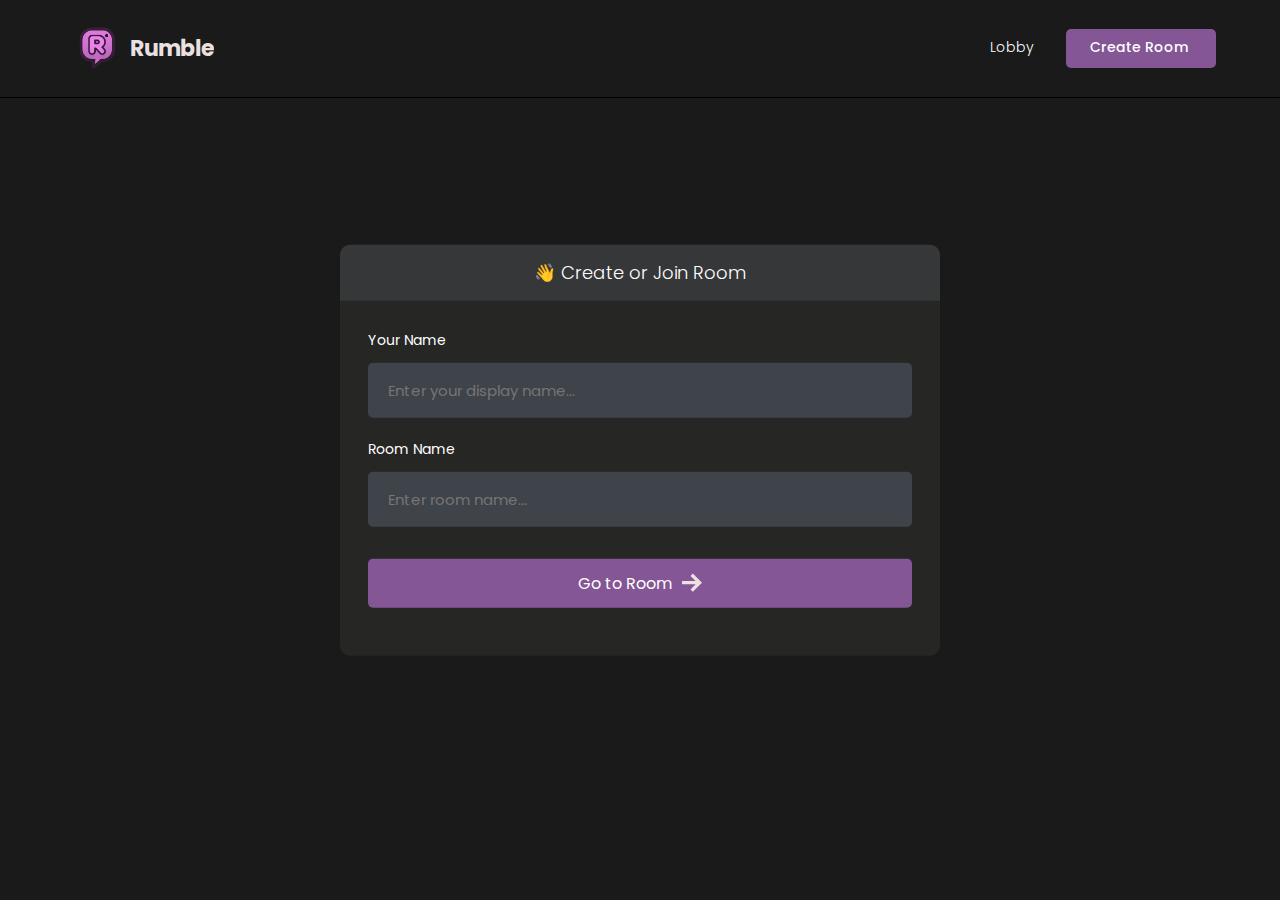
<file: index.html>
<!DOCTYPE html>
<html>
<head>
    <meta charset='utf-8'>
    <meta http-equiv='X-UA-Compatible' content='IE=edge'>
    <title>Lobby</title>
    <meta name='viewport' content='width=device-width, initial-scale=1'>
    <link rel='stylesheet' type='text/css' media='screen' href='styles/main.css'>
    <link rel='stylesheet' type='text/css' media='screen' href='styles/lobby.css'>
</head>
<body>

    <header id="nav">
       <div class="nav--list">
            <a href="lobby.html"/>
                <h3 id="logo">
                    <img src="./images/logo3.png" alt="Site Logo">
                    <span>Rumble</span>
                </h3>
            </a>
       </div>

        <div id="nav__links">
            <a class="nav__link" href="/">
                Lobby
                <svg xmlns="http://www.w3.org/2000/svg" width="24" height="24" fill="#ede0e0" viewBox="0 0 24 24"><path d="M20 7.093v-5.093h-3v2.093l3 3zm4 5.907l-12-12-12 12h3v10h7v-5h4v5h7v-10h3zm-5 8h-3v-5h-8v5h-3v-10.26l7-6.912 7 6.99v10.182z"/></svg>
            </a>
            <a class="nav__link" id="create__room__btn" href="lobby.html">
                Create Room
               <svg xmlns="http://www.w3.org/2000/svg" width="24" height="24" fill="#ede0e0" viewBox="0 0 24 24"><path d="M12 0c-6.627 0-12 5.373-12 12s5.373 12 12 12 12-5.373 12-12-5.373-12-12-12zm6 13h-5v5h-2v-5h-5v-2h5v-5h2v5h5v2z"/></svg>
            </a>
        </div>
    </header>

    <main id="room__lobby__container">
        
        <div id="form__container">
             <div id="form__container__header">
                 <p>👋 Create or Join Room</p>
             </div>
 
 
            <form id="lobby__form">
 
                 <div class="form__field__wrapper">
                     <label>Your Name</label>
                     <input type="text" name="name" required placeholder="Enter your display name..." />
                 </div>
 
                 <div class="form__field__wrapper">
                     <label>Room Name</label>
                     <input type="text" name="room"  placeholder="Enter room name..." />
                 </div>
 
                 <div class="form__field__wrapper">
                     <button type="submit">Go to Room 
                         <svg xmlns="http://www.w3.org/2000/svg" width="24" height="24" viewBox="0 0 24 24"><path d="M13.025 1l-2.847 2.828 6.176 6.176h-16.354v3.992h16.354l-6.176 6.176 2.847 2.828 10.975-11z"/></svg>
                    </button>
                 </div>
            </form>
        </div>
     </main>
    
</body>
<script type="text/javascript" src="js/lobby.js"></script>
</html>
</file>
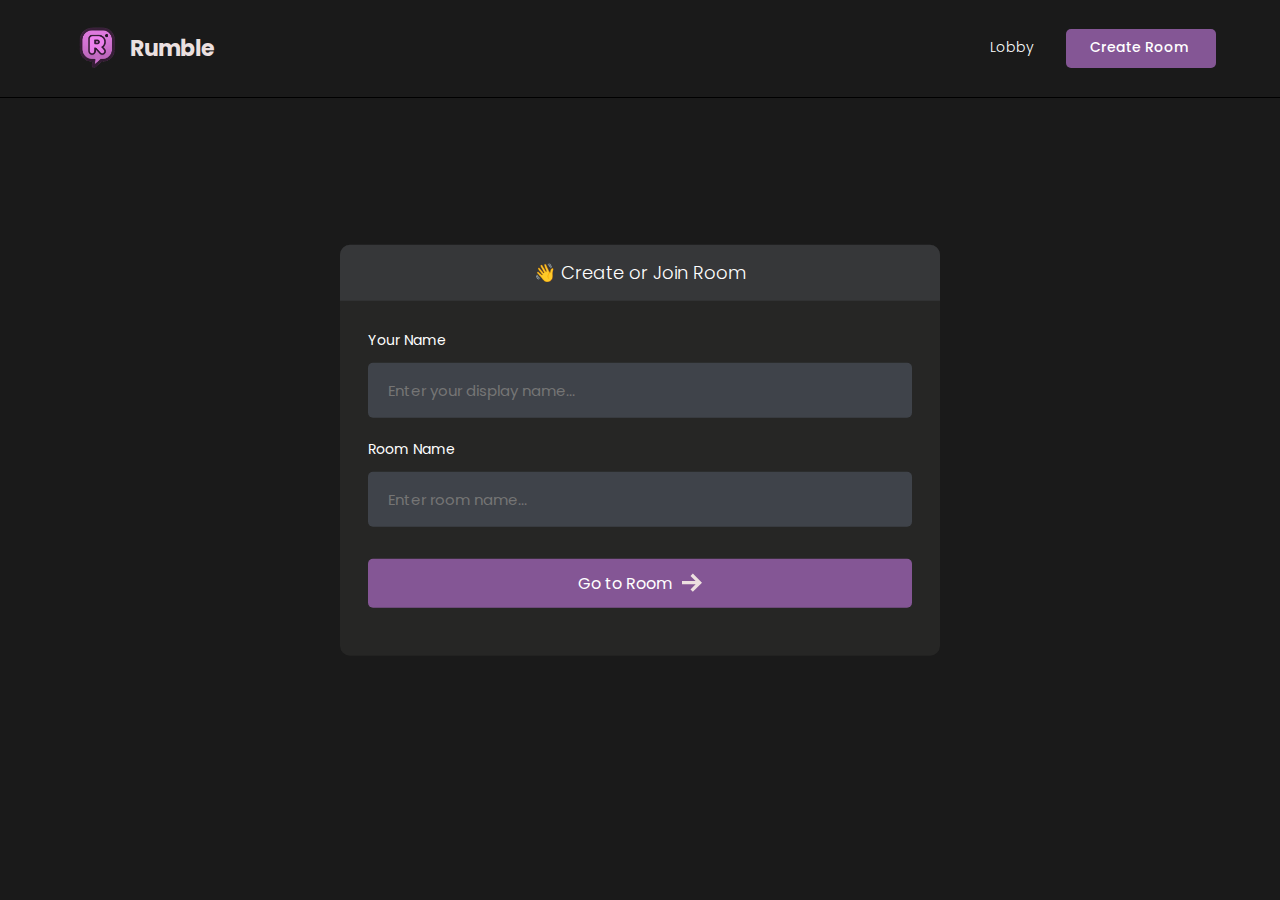
<file: lobby.html>
<!DOCTYPE html>
<html>
<head>
    <meta charset='utf-8'>
    <meta http-equiv='X-UA-Compatible' content='IE=edge'>
    <title>Room</title>
    <meta name='viewport' content='width=device-width, initial-scale=1'>
    <link rel='stylesheet' type='text/css' media='screen' href='styles/main.css'>
    <link rel='stylesheet' type='text/css' media='screen' href='styles/lobby.css'>
</head>
<body>

    <header id="nav">
       <div class="nav--list">
            <a href="lobby.html"/>
                <h3 id="logo">
                    <img src="./images/logo3.png" alt="Site Logo">
                    <span>Rumble</span>
                </h3>
            </a>
       </div>

        <div id="nav__links">
            <a class="nav__link" href="/">
                Lobby
                <svg xmlns="http://www.w3.org/2000/svg" width="24" height="24" fill="#ede0e0" viewBox="0 0 24 24"><path d="M20 7.093v-5.093h-3v2.093l3 3zm4 5.907l-12-12-12 12h3v10h7v-5h4v5h7v-10h3zm-5 8h-3v-5h-8v5h-3v-10.26l7-6.912 7 6.99v10.182z"/></svg>
            </a>
            <a class="nav__link" id="create__room__btn" href="lobby.html">
                Create Room
               <svg xmlns="http://www.w3.org/2000/svg" width="24" height="24" fill="#ede0e0" viewBox="0 0 24 24"><path d="M12 0c-6.627 0-12 5.373-12 12s5.373 12 12 12 12-5.373 12-12-5.373-12-12-12zm6 13h-5v5h-2v-5h-5v-2h5v-5h2v5h5v2z"/></svg>
            </a>
        </div>
    </header>

    <main id="room__lobby__container">
        
        <div id="form__container">
             <div id="form__container__header">
                 <p>👋 Create or Join Room</p>
             </div>
 
 
            <form id="lobby__form">
 
                 <div class="form__field__wrapper">
                     <label>Your Name</label>
                     <input type="text" name="name" required placeholder="Enter your display name..." />
                 </div>
 
                 <div class="form__field__wrapper">
                     <label>Room Name</label>
                     <input type="text" name="room"  placeholder="Enter room name..." />
                 </div>
 
                 <div class="form__field__wrapper">
                     <button type="submit">Go to Room 
                         <svg xmlns="http://www.w3.org/2000/svg" width="24" height="24" viewBox="0 0 24 24"><path d="M13.025 1l-2.847 2.828 6.176 6.176h-16.354v3.992h16.354l-6.176 6.176 2.847 2.828 10.975-11z"/></svg>
                    </button>
                 </div>
            </form>
        </div>
     </main>
    
</body>
<script type="text/javascript" src="js/lobby.js"></script>
</html>
</file>
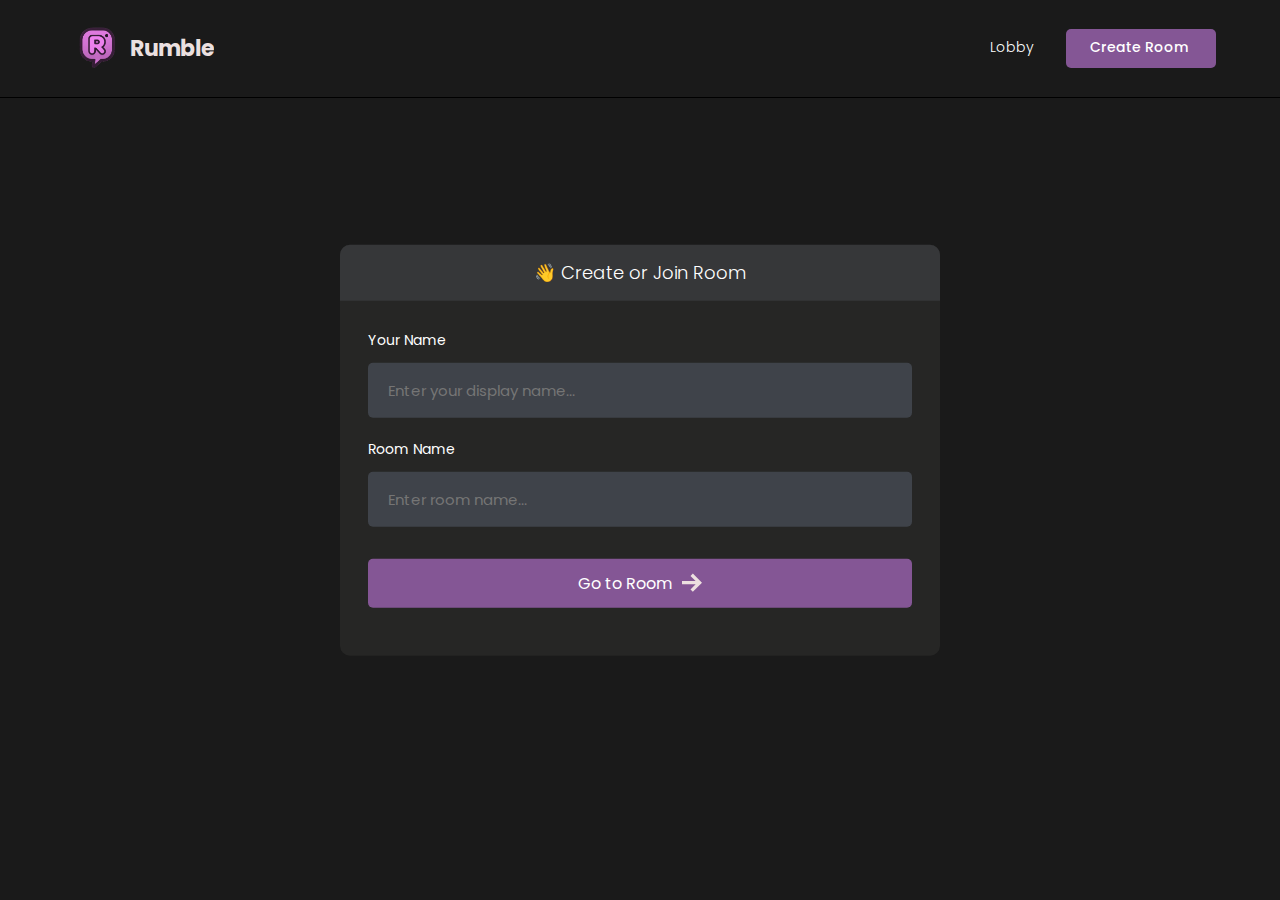
<file: room.html>
<!DOCTYPE html>
<html>
<head>
    <meta charset='utf-8'>
    <meta http-equiv='X-UA-Compatible' content='IE=edge'>
    <title>Room</title>
    <meta name='viewport' content='width=device-width, initial-scale=1'>
    <link rel='stylesheet' type='text/css' media='screen' href='styles/main.css'>

    <link rel='stylesheet' type='text/css' media='screen' href='styles/room.css'>
</head>
<body>

    <header id="nav">
       <div class="nav--list">
            <button id="members__button">
               <svg width="24" height="24" xmlns="http://www.w3.org/2000/svg" fill-rule="evenodd" clip-rule="evenodd"><path d="M24 18v1h-24v-1h24zm0-6v1h-24v-1h24zm0-6v1h-24v-1h24z" fill="#ede0e0"><path d="M24 19h-24v-1h24v1zm0-6h-24v-1h24v1zm0-6h-24v-1h24v1z"/></svg>
            </button>
            <a href="lobby.html"/>
                <h3 id="logo">
                    <img src="./images/logo3.png" alt="Site Logo">
                    <span>Rumble</span>
                </h3>
            </a>
       </div>

        <div id="nav__links">
            <button id="chat__button"><svg width="24" height="24" xmlns="http://www.w3.org/2000/svg" fill-rule="evenodd" fill="#ede0e0" clip-rule="evenodd"><path d="M24 20h-3v4l-5.333-4h-7.667v-4h2v2h6.333l2.667 2v-2h3v-8.001h-2v-2h4v12.001zm-15.667-6l-5.333 4v-4h-3v-14.001l18 .001v14h-9.667zm-6.333-2h3v2l2.667-2h8.333v-10l-14-.001v10.001z"/></svg></button>
            <!-- <a class="nav__link" href="/">
                Lobby
                <svg xmlns="http://www.w3.org/2000/svg" width="24" height="24" fill="#ede0e0" viewBox="0 0 24 24"><path d="M20 7.093v-5.093h-3v2.093l3 3zm4 5.907l-12-12-12 12h3v10h7v-5h4v5h7v-10h3zm-5 8h-3v-5h-8v5h-3v-10.26l7-6.912 7 6.99v10.182z"/></svg>
            </a> -->
            <a class="nav__link" id="create__room__btn" href="lobby.html">
                Create Room
               <svg xmlns="http://www.w3.org/2000/svg" width="24" height="24" fill="#ede0e0" viewBox="0 0 24 24"><path d="M12 0c-6.627 0-12 5.373-12 12s5.373 12 12 12 12-5.373 12-12-5.373-12-12-12zm6 13h-5v5h-2v-5h-5v-2h5v-5h2v5h5v2z"/></svg>
            </a>
        </div>
    </header>

    <main class="container">
        <div id="room__container">

            <section id="members__container">

            <div id="members__header">
                <p>Participants</p>
                <strong id="members__count">0</strong>
            </div>

            <div id="member__list">
            </div>

            </section>

            <section id="stream__container">

                <div id="stream__box"></div>

                <div id="streams__container"></div>

                <div class="stream__actions">
                    <button id="camera-btn" class="active">
                        <svg xmlns="http://www.w3.org/2000/svg" width="24" height="24" viewBox="0 0 24 24"><path d="M5 4h-3v-1h3v1zm10.93 0l.812 1.219c.743 1.115 1.987 1.781 3.328 1.781h1.93v13h-20v-13h3.93c1.341 0 2.585-.666 3.328-1.781l.812-1.219h5.86zm1.07-2h-8l-1.406 2.109c-.371.557-.995.891-1.664.891h-5.93v17h24v-17h-3.93c-.669 0-1.293-.334-1.664-.891l-1.406-2.109zm-11 8c0-.552-.447-1-1-1s-1 .448-1 1 .447 1 1 1 1-.448 1-1zm7 0c1.654 0 3 1.346 3 3s-1.346 3-3 3-3-1.346-3-3 1.346-3 3-3zm0-2c-2.761 0-5 2.239-5 5s2.239 5 5 5 5-2.239 5-5-2.239-5-5-5z"/></svg>
                    </button>
                    <button id="mic-btn" class="active">
                        <svg xmlns="http://www.w3.org/2000/svg" width="24" height="24" viewBox="0 0 24 24"><path d="M12 2c1.103 0 2 .897 2 2v7c0 1.103-.897 2-2 2s-2-.897-2-2v-7c0-1.103.897-2 2-2zm0-2c-2.209 0-4 1.791-4 4v7c0 2.209 1.791 4 4 4s4-1.791 4-4v-7c0-2.209-1.791-4-4-4zm8 9v2c0 4.418-3.582 8-8 8s-8-3.582-8-8v-2h2v2c0 3.309 2.691 6 6 6s6-2.691 6-6v-2h2zm-7 13v-2h-2v2h-4v2h10v-2h-4z"/></svg>
                    </button>
                    <button id="screen-btn">
                        <svg xmlns="http://www.w3.org/2000/svg" width="24" height="24" viewBox="0 0 24 24"><path d="M0 1v17h24v-17h-24zm22 15h-20v-13h20v13zm-6.599 4l2.599 3h-12l2.599-3h6.802z"/></svg>
                    </button>
                    <button id="leave-btn" style="background-color: #FF5050;">
                        <svg xmlns="http://www.w3.org/2000/svg" width="24" height="24" viewBox="0 0 24 24"><path d="M16 10v-5l8 7-8 7v-5h-8v-4h8zm-16-8v20h14v-2h-12v-16h12v-2h-14z"/></svg>
                    </button>
                </div>

                <button id="join-btn">Join Stream</button>
            </section>

            <section id="messages__container">

                <div id="messages"></div>

                <form id="message__form">
                    <input type="text" name="message" placeholder="Send a message...." />
                </form>

            </section>
        </div>
    </main>
    
</body>
<script type="text/javascript" src="./js/AgoraRTC_N-4.22.1.js"></script>
<script type="text/javascript" src="./js/agora-rtm-2.2.0.min.js"></script>
<script type="text/javascript" src="./js/room.js"></script>
<script type="text/javascript" src="./js/room_rtm.js"></script>
<script type="text/javascript" src="./js/room_rtc.js"></script>
</html>
</file>
<file: styles/main.css>
@import url('https://fonts.googleapis.com/css2?family=Poppins:wght@400;500;600;700;800&display=swap');

* {
  font-family: 'Poppins', sans-serif;
}

/* width */
::-webkit-scrollbar {
  width: 7px;
}

/* Track */
::-webkit-scrollbar-track {
  box-shadow: inset 0 0 5px grey;
  border-radius: 10px;
}

/* Handle */
::-webkit-scrollbar-thumb {
  background: #797a79;
  border-radius: 10px;
}

/* Handle on hover */
::-webkit-scrollbar-thumb:hover {
  background: #845695;
}

body {
  background-color: #1a1a1a;
  color: #fff;

  font-size: 14px;
  padding: 0;
  margin: 0;
  box-sizing: border-box;
}

p,
a {
  font-weight: 300;
}

.avatar__md {
  height: 40px;
  width: 40px;
  object-fit: cover;
  border-radius: 50%;
}

.avatar__sm {
  height: 30px;
  width: 30px;
  object-fit: cover;
  border-radius: 50%;
}

#nav {
  position: fixed;
  top: 0;
  width: 100%;
  box-sizing: border-box;
  display: flex;
  justify-content: space-between;
  align-items: center;
  border-bottom: 1px solid #000000;
  background-color: #1a1a1a;
  text-decoration: none;
  padding: 16px 5%;
  z-index: 999;
}

#logo {
  display: flex;
  align-items: center;
  gap: 1px;
  font-size: 22px;
  font-weight: 700;
  line-height: 0;
  margin: 0;
  color: #ebe0e0;
}

@media (max-width: 640px) {
  #logo span {
    display: none;
  }
}

#logo img {
  width:65px;
}

#nav a {
  text-decoration: none;
}

#nav__links {
  display: flex;
  align-items: center;
  column-gap: 2em;
}

.nav__link {
  color: #fff;
  text-decoration: none;
  transition: 1s;
  border-bottom: 2px solid transparent;
  transition: all 0.3s ease-in-out;
  padding-bottom: 1px;
}

@media (max-width: 520px) {
  #nav__links {
    column-gap: 3em;
  }
}

.nav__link:hover {
  color: rgb(230, 228, 228);
  text-decoration: none;
  border-color: #845695;
}

#create__room__btn {
  display: block;
  background-color: #845695;
  padding: 8px 24px;
  font-size: 14px;
  font-weight: 500;
  border-radius: 5px;
}

#create__room__btn:hover {
  background-color: #845695;
}

.nav--list {
  display: flex;
  gap: 1rem;
  align-items: center;
}

#members__button,
#chat__button {
  display: none;
  cursor: pointer;
  background: transparent;
  border: none;
}

#members__button:hover svg > path,
#chat__button:hover svg,
.nav__link:hover svg {
  fill: #845695;
}

.nav__link svg {
  width: 0;
  height: 0;
}

@media (max-width: 640px) {
  #members__button {
    display: block;
  }

  .nav__link svg {
    width: 1.5rem;
    height: 1.5rem;
  }
  .nav__link,
  #create__room__btn {
    font-size: 0;
    border: none;
  }

  #create__room__btn {
    padding: 0;
    background-color: transparent;
    border-radius: 50%;
  }

  #create__room__btn:hover {
    background-color: transparent;
  }
}
</file>
<file: styles/lobby.css>
#form__container {
  width: 90%;
  max-width: 600px;
  border-radius: 10px;
  background-color: #262625;
  position: fixed;
  top: 50%;
  left: 50%;
  transform: translate(-50%, -50%);
}

#lobby__form {
  padding: 2em;
}

#form__container__header {
  border-radius: 10px 10px 0 0;
  padding: 10px;
  text-align: center;
  background-color: #363739;
  margin: 0;
  font-size: 18px;
  font-size: 300;
  line-height: 0;
}

.form__field__wrapper {
  width: 100%;
  box-sizing: border-box;
  margin-bottom: 20px;
}

.form__field__wrapper label {
  font-size: 14px;
  line-height: 1.7em;
  margin-bottom: 10px;
  display: block;
}

.form__field__wrapper input {
  box-sizing: border-box;
  color: #fff;
  width: 100%;
  margin: 0;
  border: none;
  border-radius: 5px;
  padding: 16px 20px;
  font-size: 15px;
  background-color: #3f434a;
}

.form__field__wrapper button[type='submit'] {
  margin-top: 32px;
  cursor: pointer;
  background-color: #845695;
  border: none;
  color: #fff;
  font-size: 16px;
  width: 100%;
  display: flex;
  align-items: center;
  justify-content: center;
  padding: 12px;
  border-radius: 5px;
  gap: 10px;
}

.form__field__wrapper button[type='submit'] svg {
  fill: #ede0e0;
  width: 20px;
}

#avatar__selection {
  margin-right: 10px;
  display: flex;
  gap: 1em;
}

.avatar__option {
  height: 50px;
  width: 50px;
  border-radius: 50%;
  cursor: pointer;
  transition: 0.3s;
  border: 2px solid #797a79;
}

.avatar__option__selected {
  border: 3px solid #845695;
}
</file>
<file: styles/room.css>
.container {
  margin-top: 74px;
  height: clac(100vh - 74px);
  width: 100%;
  position: relative;
}

#room__container {
  position: relative;
  display: flex;
  gap: 3rem;
}

#members__container {
  background-color: #262625;
  border-right: 1px solid #797a79;
  overflow-y: auto;
  width: 90%;
  max-width: 250px;
  position: fixed;
  height: 100%;
  z-index: 999;
}

#members__count {
  background-color: #1d1d1c;
  padding: 7px 15px;
  font-size: 14px;
  font-weight: 600;
  border-radius: 5px;
}

#members__header {
  display: flex;
  justify-content: space-around;
  align-items: center;
  padding: 0 1rem;
  position: fixed;
  font-size: 18px;
  background-color: #323143;
  width: 218px;
}

#member__list {
  display: flex;
  flex-direction: column;
  gap: 1rem;
  padding-top: 5rem;
  padding-bottom: 6.5rem;
}

.members__list::-webkit-scrollbar {
  height: 14px;
}

.member__wrapper {
  display: flex;
  align-items: center;
  column-gap: 10px;
  padding-left: 1em;
}

.green__icon {
  display: block;
  height: 8px;
  width: 8px;
  border-radius: 50%;
  background-color: #2aca3e;
}

.member_name {
  font-size: 14px;
  line-height: 0;
}

#messages__container {
  height: calc(100vh - 85px);
  background-color: #262625;
  right: 0;
  position: absolute;
  width: 100%;
  max-width: 25rem;
  overflow-y: auto;
  border-left: 1px solid #111;
}

#messages {
  margin-top: 15px;
  width: 100%;
  height: 100%;
  overflow-y: auto;
}

.message__wrapper:last-child {
  margin-bottom: 6.5rem;
}

.message__wrapper {
  display: flex;
  gap: 10px;
  margin: 1em;
}

.message__body {
  background-color: #363739;
  border-radius: 10px;
  padding: 10px 15px;
  width: fit-content;
  max-width: 900px;
}

.message__body strong {
  font-weight: 600;
  color: #ede0e0;
}

.message__body__bot {
  padding: 0 20px;
  max-width: 900px;
  color: #bdbdbd;
}

.message__author {
  margin-right: 10px;
  color: #2aca3e !important;
}

.message__author__bot {
  margin-right: 10px;
  color: #a52aca !important;
}

.message__text {
  margin: 0;
}

#message__form {
  width: 23.2rem;
  position: fixed;
  bottom: 0;
  display: block;
  background-color: #1a1a1a;
  padding: 1em;
}

#message__form input {
  color: #fff;
  width: 100%;
  border: none;
  border-radius: 5px;
  padding: 18px;
  font-size: 14px;
  box-sizing: border-box;
  background-color: #3f434a;
}

#message__form input:focus {
  outline: none;
}

#message__form input::placeholder {
  color: #707575;
}

#stream__container {
  justify-self: center;
  width: calc(100% - 40.7rem);
  position: fixed;
  left: 15.7rem;
  top: clac(100vh - 72px);
  overflow-y: auto;
  height: 100%;
}

#stream__box {
  background-color: #3f434a;
  height: 60vh;
  display: none;
}

#stream__box .video__container {
  border: 2px solid #000;
  border-radius: 0;
  height: 100% !important;
  width: 100% !important;

  background-size: 400px;
  
}

#stream__box video {
  border-radius: 0;
}

#streams__container {
  display: flex;
  flex-wrap: wrap;
  gap: 2em;
  justify-content: center;
  align-items: center;
  margin-top: 25px;
  margin-bottom: 225px;
}

.video__container {
  display: flex;
  justify-content: center;
  align-items: center;
  border: 2px solid #b366f9;
  border-radius: 50%;
  cursor: pointer;
  overflow: hidden;
  height: 300px;
  width: 300px;
  margin-top: 15px;

  background-image: url("../images/logo3.png");
  background-repeat: no-repeat;
  background-position: center;
  background-size: 133px;
}

.video-player {
  height: 100%;
  width: 100%;
}

.video-player video {
  border-radius: 50%;
}

@media (max-width: 1400px) {
  .video__container {
    height: 200px;
    width: 200px;
  }
}

@media (max-width: 1200px) {
  #members__container {
    display: none;
  }

  #members__button {
    display: block;
  }

  #stream__container {
    width: calc(100% - 25rem);
    left: 0;
  }
}

@media (max-width: 980px) {
  #stream__container {
    width: calc(100% - 20rem);
    left: 0;
  }
  #messages__container {
    max-width: 20rem;
  }

  #message__form {
    width: 18.2rem;
  }
}

@media (max-width: 768px) {
  #stream__container {
    width: 100%;
  }

  .video__container {
    height: 100px;
    width: 100px;
  }

  #messages__container {
    display: none;
  }

  #chat__button {
    display: block;
  }
}

#stream__box {
  position: relative;
}

.stream__focus {
  width: 100%;
  height: 100%;
}

.stream__focus iframe {
  width: 100%;
  height: 100%;
}

.stream__actions {
  position: fixed;
  bottom: 1rem;
  border-radius: 8px;
  background-color: #1a1a1a60;
  padding: 1rem;
  left: 50%;
  display: none;
  gap: 1rem;
  transform: translateX(-50%);
}

.stream__actions a,
.stream__actions button {
  cursor: pointer;
  background-color: #262625;
  color: #fff;
  border: none;
  display: flex;
  align-items: center;
  justify-content: center;
  padding: 0.5rem 1rem;
  border-radius: 5px;
  transition: all 0.2s ease-in-out;
}

.stream__actions a svg,
.stream__actions button svg {
  width: 1.5rem;
  height: 1.5rem;
  fill: #ede0e0;
}

.stream__actions a.active,
.stream__actions button.active,
.stream__actions a:hover,
.stream__actions button:hover {
  background-color: #845695;
}

#join-btn{
  background-color: #845695;
  font-size: 18px;
  padding: 25px 50px;
  border: none;
  color: #fff;
  position: fixed;
  bottom: 1rem;
  border-radius: 8px;
  left: 50%;
  transform: translateX(-50%);
  cursor: pointer;
}
</file>
